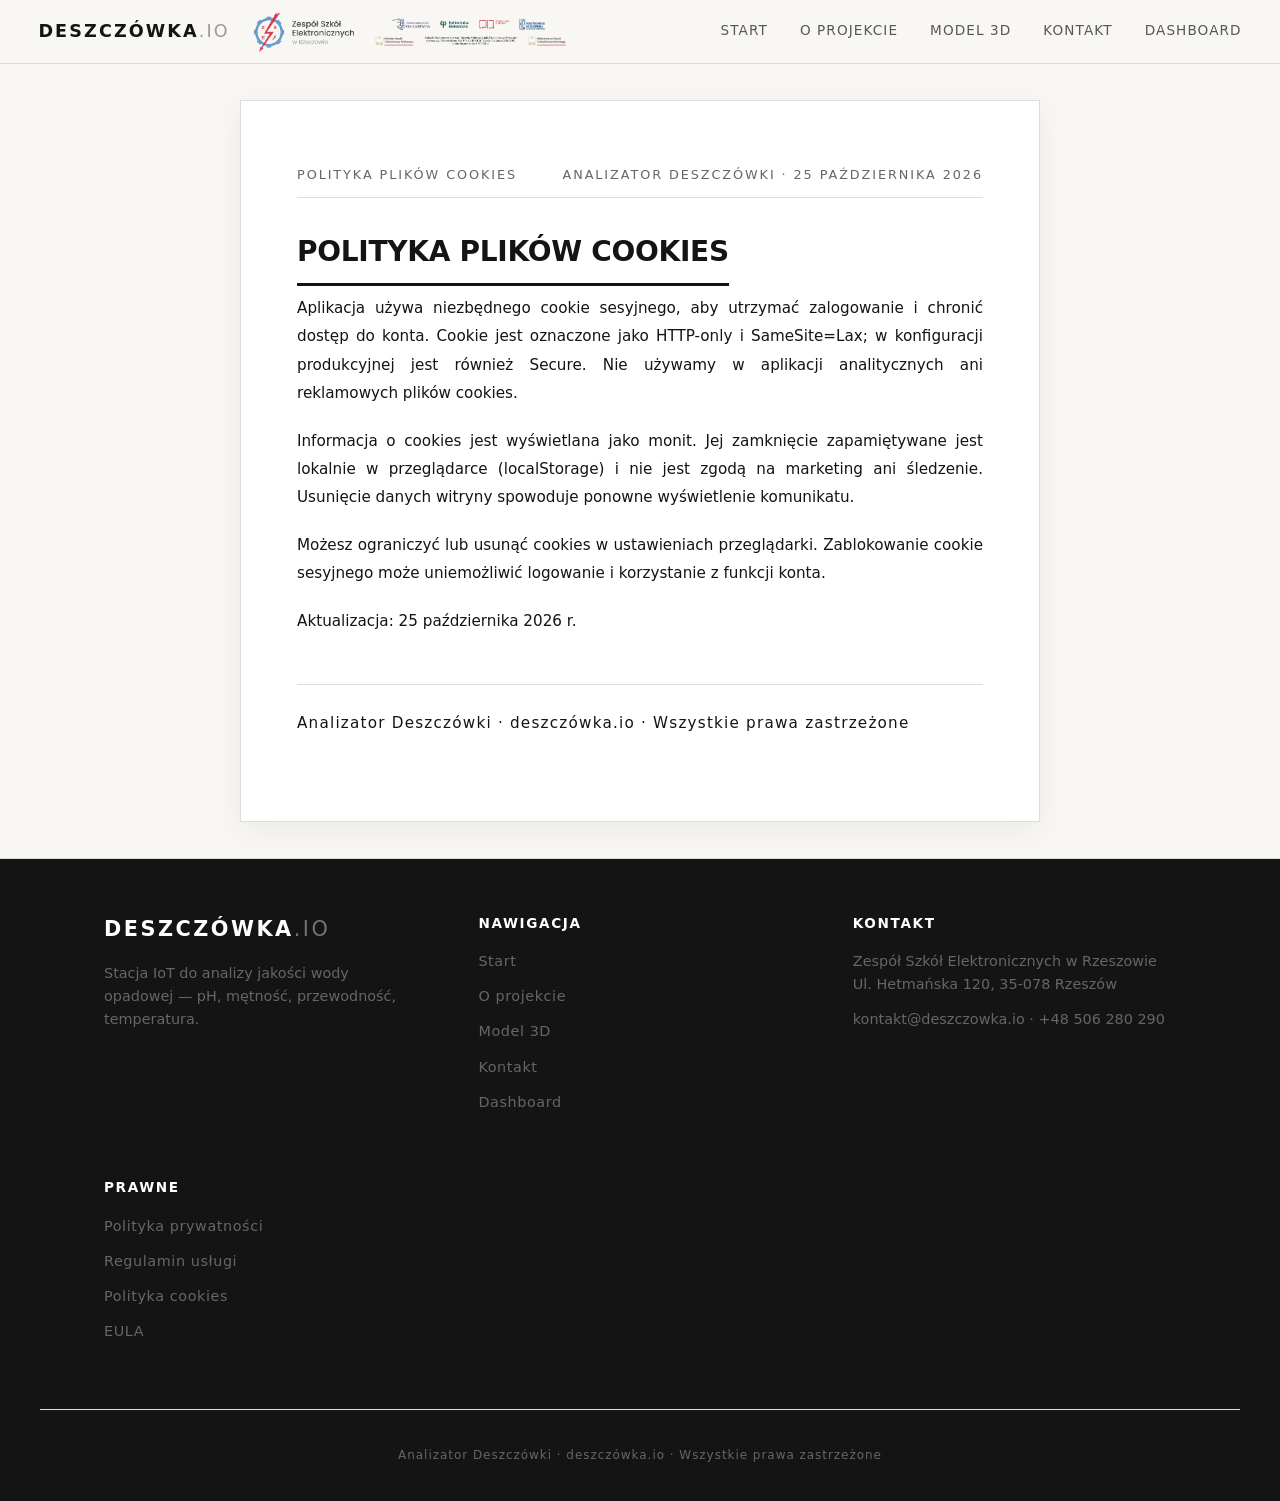
<file: legal/cookies.html>
<!doctype html>
<html lang="pl">
<head>
<meta charset="utf-8">
<meta name="viewport" content="width=device-width, initial-scale=1">
<title>Polityka plików cookies · deszczówka.io</title>
<link rel="stylesheet" href="../css/style.css">
<link rel="stylesheet" href="../css/legal.css">
</head>
<body class="doc-body">

<a class="skip" href="#content">Przejdź do treści</a>

<nav class="navbar" id="navbar">
  <div class="brand-wrap">
    <div class="brand">Deszczówka<span>.io</span></div>
    <div class="brand-imgs">
      <img src="../img/logo-zse-full.png" alt="Zespół Szkół Elektronicznych" loading="lazy">
      <img src="../img/viacarpatia2.png" alt="Via Carpatia" loading="lazy">
    </div>
  </div>
  <div class="nav-links">
    <a href="../index.html#hero">Start</a>
    <a href="../index.html#oprojekt">O projekcie</a>
    <a href="../index.html#model">Model 3D</a>
    <a href="../index.html#kontakt">Kontakt</a>
    <a href="https://app.deszczowka.io" target="_blank" rel="noopener">Dashboard</a>
  </div>
</nav>

<main id="content">
  <div class="doc-sheet">
    <div class="doc-meta">
      <span>Polityka plików cookies</span>
      <span>Analizator Deszczówki · 25 października 2026</span>
    </div>
    <h1>Polityka plików cookies</h1>
    <p>Aplikacja używa niezbędnego cookie sesyjnego, aby utrzymać zalogowanie i chronić dostęp do konta. Cookie jest oznaczone jako HTTP-only i SameSite=Lax; w konfiguracji produkcyjnej jest również Secure. Nie używamy w aplikacji analitycznych ani reklamowych plików cookies.</p>
    <p>Informacja o cookies jest wyświetlana jako monit. Jej zamknięcie zapamiętywane jest lokalnie w przeglądarce (localStorage) i nie jest zgodą na marketing ani śledzenie. Usunięcie danych witryny spowoduje ponowne wyświetlenie komunikatu.</p>
    <p>Możesz ograniczyć lub usunąć cookies w ustawieniach przeglądarki. Zablokowanie cookie sesyjnego może uniemożliwić logowanie i korzystanie z funkcji konta.</p>
    <p>Aktualizacja: 25 października 2026 r.</p>
    <p class="doc-footer-note">Analizator Deszczówki · deszczówka.io · Wszystkie prawa zastrzeżone</p>
  </div>
</main>

<footer class="footer">
  <div class="footer-grid">
    <div class="footer-brand">
      <div class="brand">Deszczówka<span>.io</span></div>
      <p>Stacja IoT do analizy jakości wody opadowej — pH, mętność, przewodność, temperatura.</p>
    </div>
    <div class="footer-links">
      <h4>Nawigacja</h4>
      <a href="../index.html#hero">Start</a>
      <a href="../index.html#oprojekt">O projekcie</a>
      <a href="../index.html#model">Model 3D</a>
      <a href="../index.html#kontakt">Kontakt</a>
      <a href="https://app.deszczowka.io" target="_blank" rel="noopener">Dashboard</a>
    </div>
    <div class="footer-contact">
      <h4>Kontakt</h4>
      <p>Zespół Szkół Elektronicznych w Rzeszowie<br>Ul. Hetmańska 120, 35-078 Rzeszów</p>
      <p>kontakt@deszczowka.io · +48 506 280 290</p>
    </div>
    <div class="footer-legal">
      <h4>Prawne</h4>
      <a href="legal/privacy.html">Polityka prywatności</a>
      <a href="legal/terms.html">Regulamin usługi</a>
      <a href="legal/cookies.html">Polityka cookies</a>
      <a href="legal/eula.html">EULA</a>
    </div>
  </div>
  <div class="footer-bottom">
    Analizator Deszczówki · deszczówka.io &middot; Wszystkie prawa zastrzeżone
  </div>
</footer>

</body>
</html>
</file>
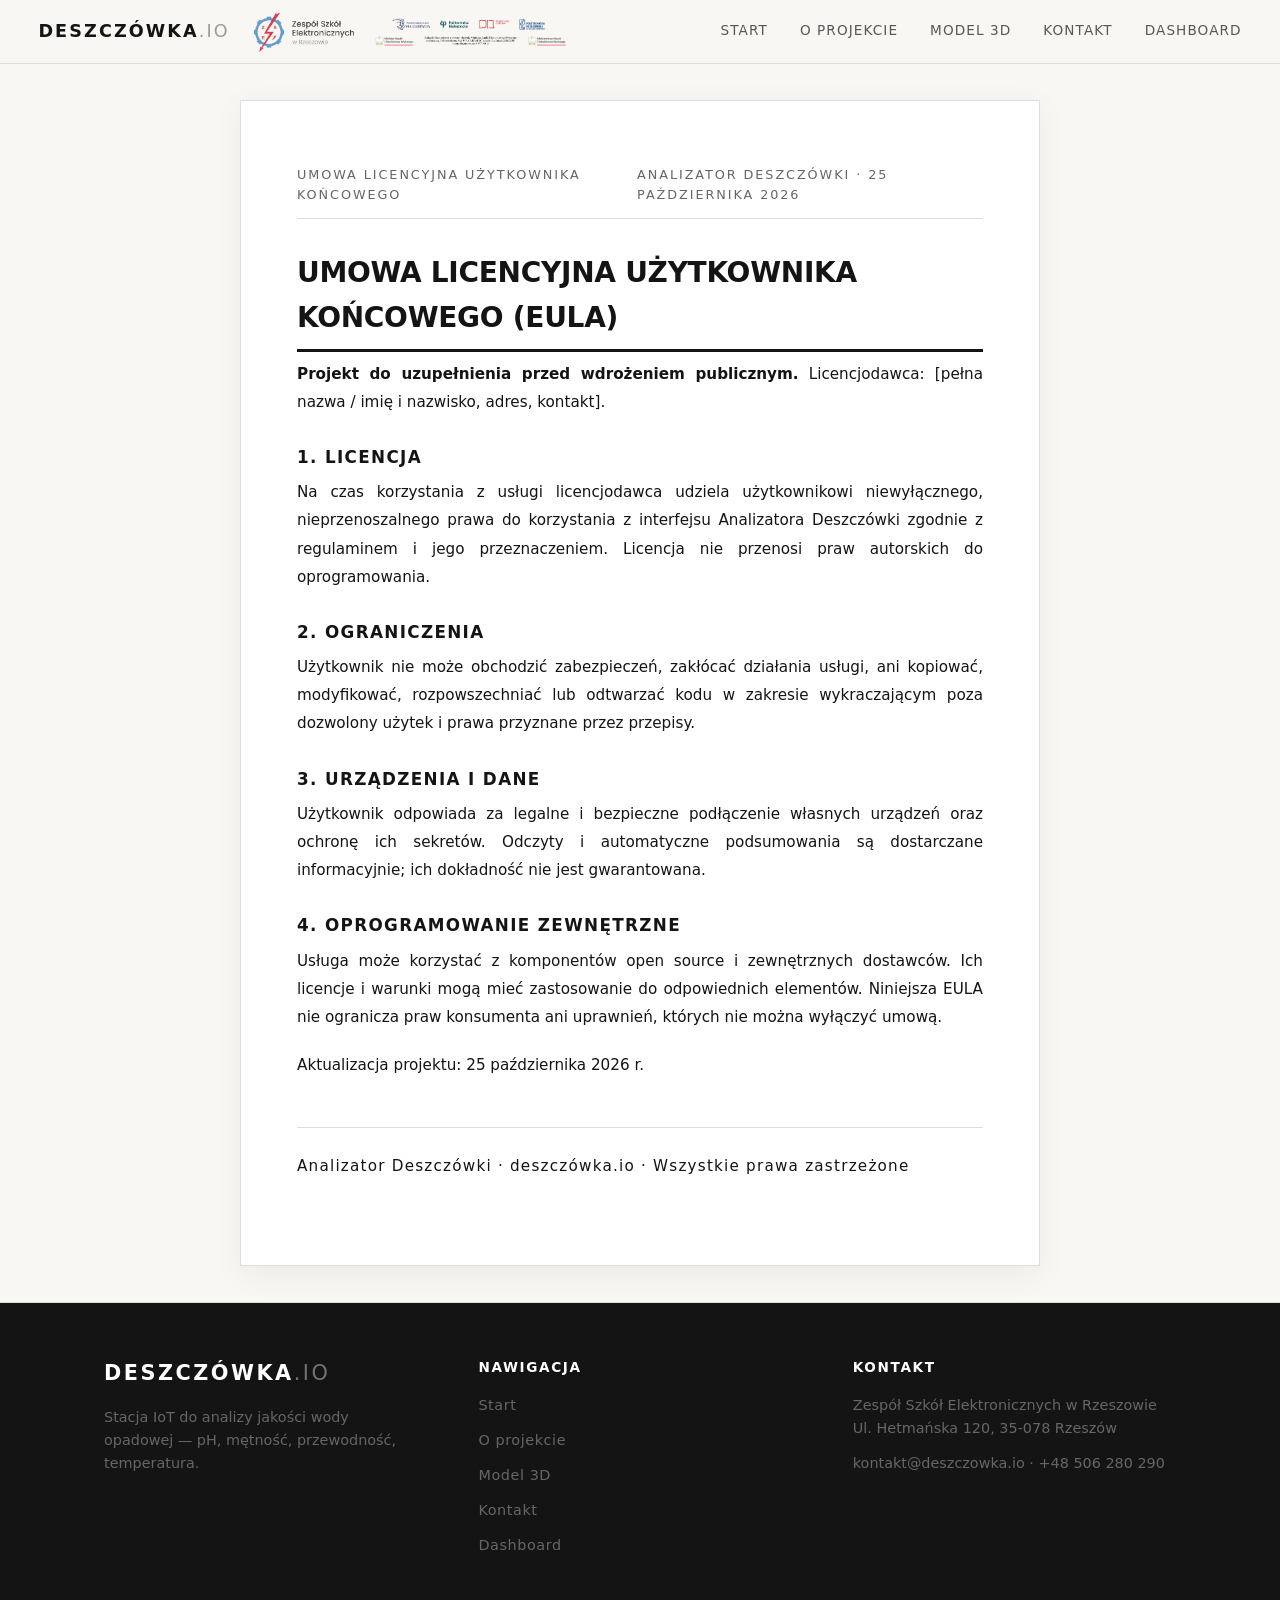
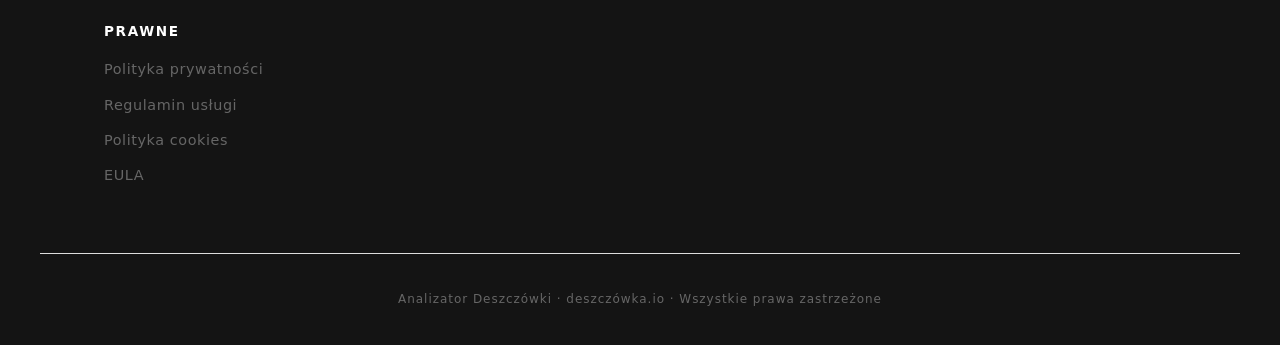
<file: legal/eula.html>
<!doctype html>
<html lang="pl">
<head>
<meta charset="utf-8">
<meta name="viewport" content="width=device-width, initial-scale=1">
<title>EULA · deszczówka.io</title>
<link rel="stylesheet" href="../css/style.css">
<link rel="stylesheet" href="../css/legal.css">
</head>
<body class="doc-body">

<a class="skip" href="#content">Przejdź do treści</a>

<nav class="navbar" id="navbar">
  <div class="brand-wrap">
    <div class="brand">Deszczówka<span>.io</span></div>
    <div class="brand-imgs">
      <img src="../img/logo-zse-full.png" alt="Zespół Szkół Elektronicznych" loading="lazy">
      <img src="../img/viacarpatia2.png" alt="Via Carpatia" loading="lazy">
    </div>
  </div>
  <div class="nav-links">
    <a href="../index.html#hero">Start</a>
    <a href="../index.html#oprojekt">O projekcie</a>
    <a href="../index.html#model">Model 3D</a>
    <a href="../index.html#kontakt">Kontakt</a>
    <a href="https://app.deszczowka.io" target="_blank" rel="noopener">Dashboard</a>
  </div>
</nav>

<main id="content">
  <div class="doc-sheet">
    <div class="doc-meta">
      <span>Umowa licencyjna użytkownika końcowego</span>
      <span>Analizator Deszczówki · 25 października 2026</span>
    </div>
    <h1>Umowa licencyjna użytkownika końcowego (EULA)</h1>
    <p><strong>Projekt do uzupełnienia przed wdrożeniem publicznym.</strong> Licencjodawca: [pełna nazwa / imię i nazwisko, adres, kontakt].</p>
    <h2>1. Licencja</h2>
    <p>Na czas korzystania z usługi licencjodawca udziela użytkownikowi niewyłącznego, nieprzenoszalnego prawa do korzystania z interfejsu Analizatora Deszczówki zgodnie z regulaminem i jego przeznaczeniem. Licencja nie przenosi praw autorskich do oprogramowania.</p>
    <h2>2. Ograniczenia</h2>
    <p>Użytkownik nie może obchodzić zabezpieczeń, zakłócać działania usługi, ani kopiować, modyfikować, rozpowszechniać lub odtwarzać kodu w zakresie wykraczającym poza dozwolony użytek i prawa przyznane przez przepisy.</p>
    <h2>3. Urządzenia i dane</h2>
    <p>Użytkownik odpowiada za legalne i bezpieczne podłączenie własnych urządzeń oraz ochronę ich sekretów. Odczyty i automatyczne podsumowania są dostarczane informacyjnie; ich dokładność nie jest gwarantowana.</p>
    <h2>4. Oprogramowanie zewnętrzne</h2>
    <p>Usługa może korzystać z komponentów open source i zewnętrznych dostawców. Ich licencje i warunki mogą mieć zastosowanie do odpowiednich elementów. Niniejsza EULA nie ogranicza praw konsumenta ani uprawnień, których nie można wyłączyć umową.</p>
    <p>Aktualizacja projektu: 25 października 2026 r.</p>
    <p class="doc-footer-note">Analizator Deszczówki · deszczówka.io · Wszystkie prawa zastrzeżone</p>
  </div>
</main>

<footer class="footer">
  <div class="footer-grid">
    <div class="footer-brand">
      <div class="brand">Deszczówka<span>.io</span></div>
      <p>Stacja IoT do analizy jakości wody opadowej — pH, mętność, przewodność, temperatura.</p>
    </div>
    <div class="footer-links">
      <h4>Nawigacja</h4>
      <a href="../index.html#hero">Start</a>
      <a href="../index.html#oprojekt">O projekcie</a>
      <a href="../index.html#model">Model 3D</a>
      <a href="../index.html#kontakt">Kontakt</a>
      <a href="https://app.deszczowka.io" target="_blank" rel="noopener">Dashboard</a>
    </div>
    <div class="footer-contact">
      <h4>Kontakt</h4>
      <p>Zespół Szkół Elektronicznych w Rzeszowie<br>Ul. Hetmańska 120, 35-078 Rzeszów</p>
      <p>kontakt@deszczowka.io · +48 506 280 290</p>
    </div>
    <div class="footer-legal">
      <h4>Prawne</h4>
      <a href="legal/privacy.html">Polityka prywatności</a>
      <a href="legal/terms.html">Regulamin usługi</a>
      <a href="legal/cookies.html">Polityka cookies</a>
      <a href="legal/eula.html">EULA</a>
    </div>
  </div>
  <div class="footer-bottom">
    Analizator Deszczówki · deszczówka.io &middot; Wszystkie prawa zastrzeżone
  </div>
</footer>

</body>
</html>
</file>
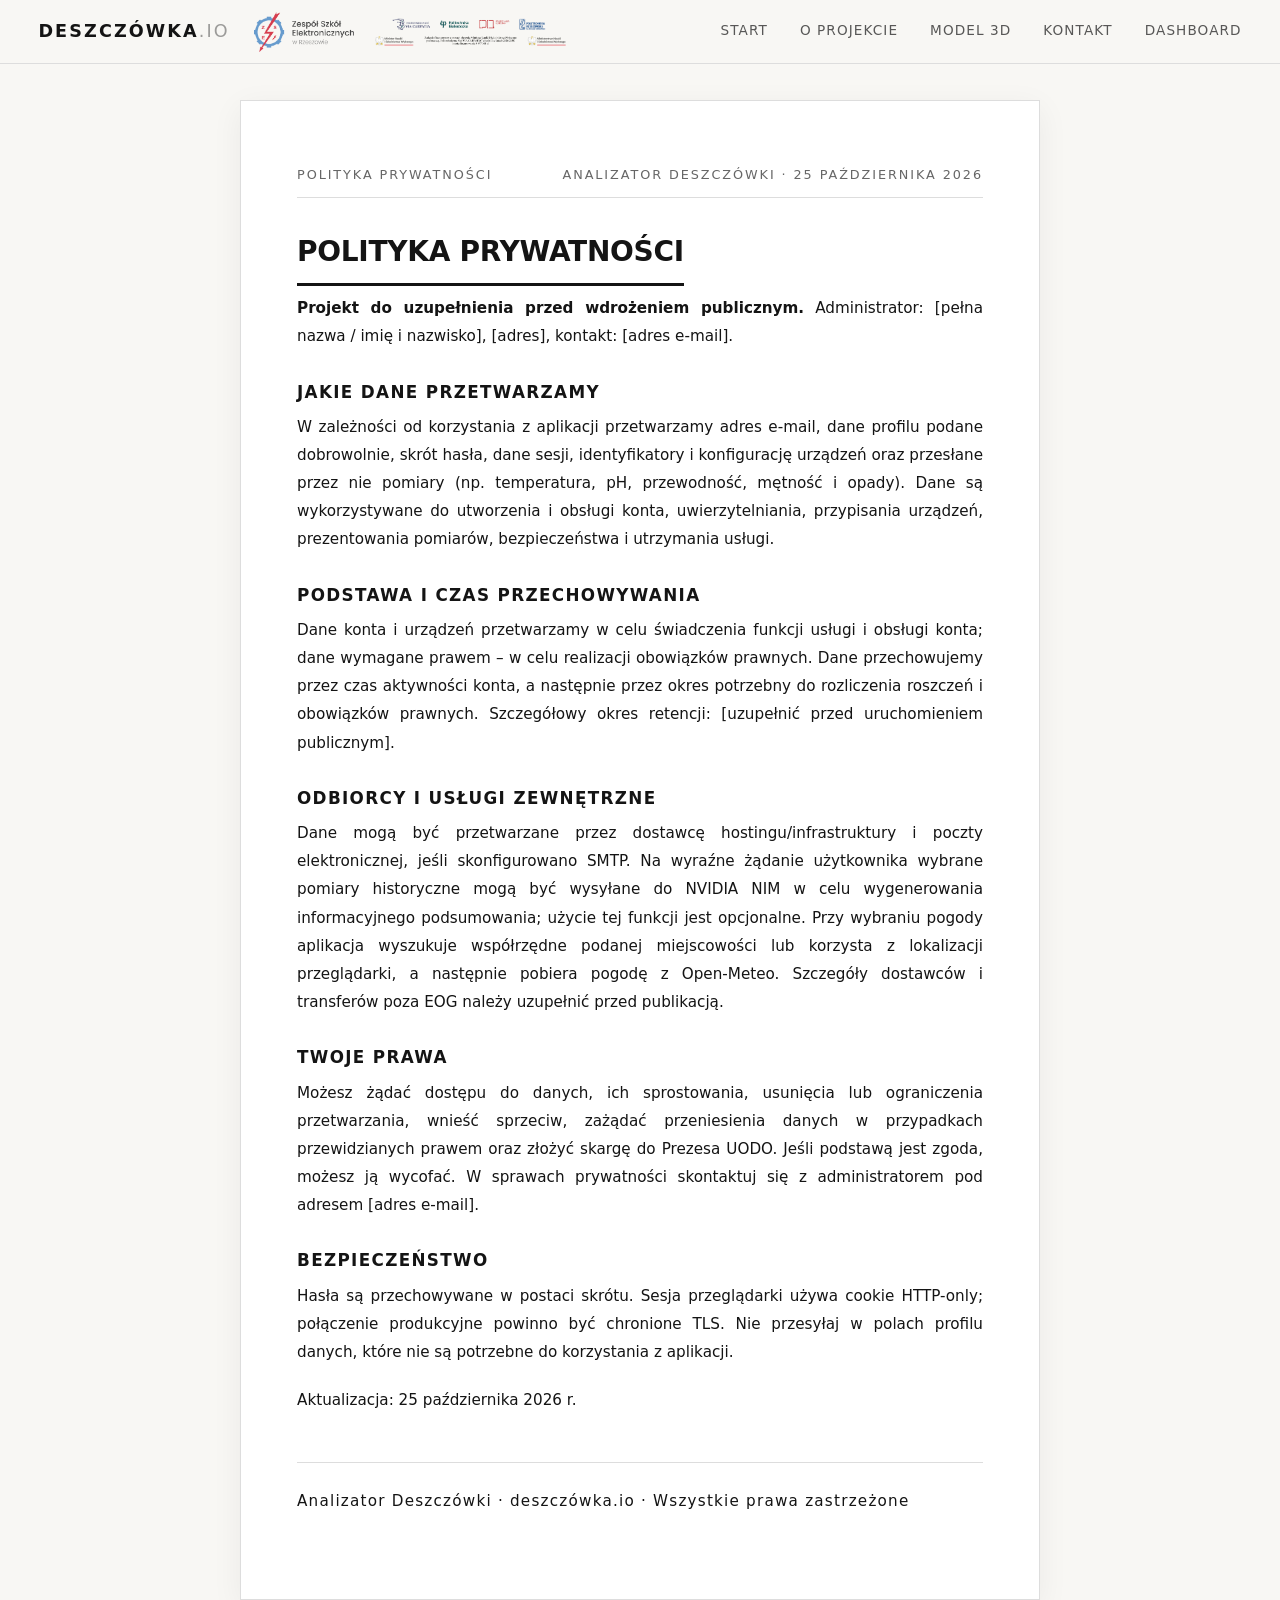
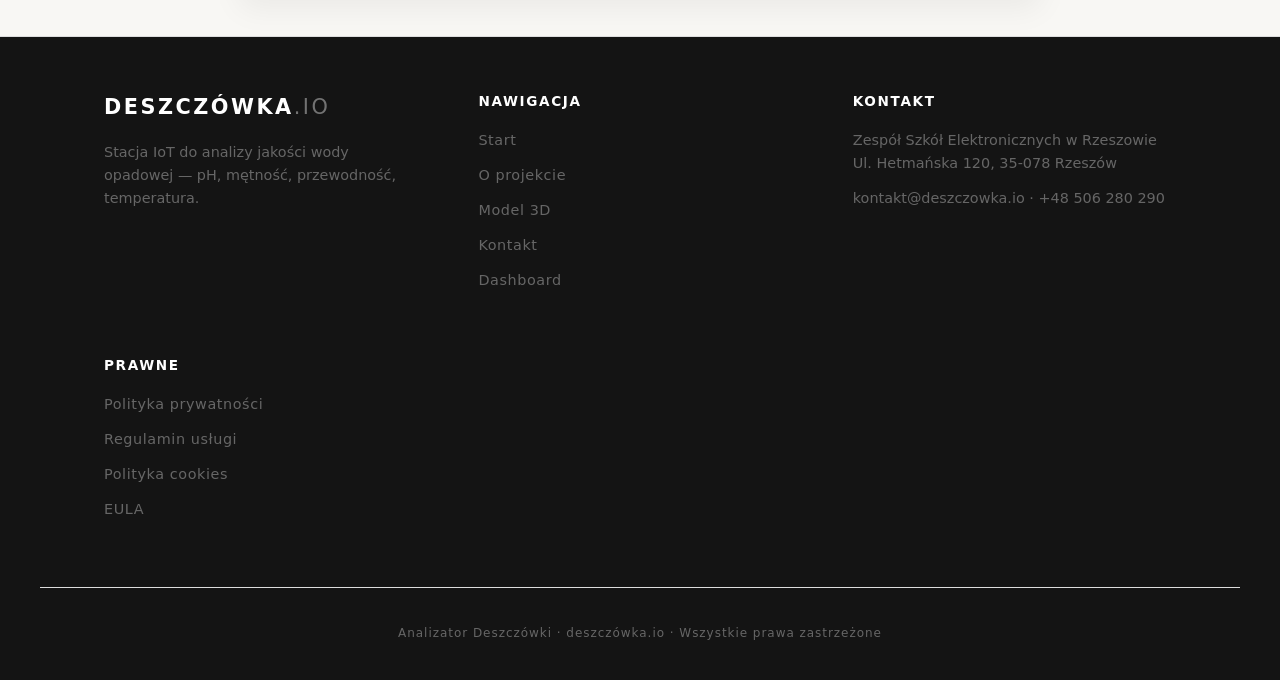
<file: legal/privacy.html>
<!doctype html>
<html lang="pl">
<head>
<meta charset="utf-8">
<meta name="viewport" content="width=device-width, initial-scale=1">
<title>Polityka prywatności · deszczówka.io</title>
<link rel="stylesheet" href="../css/style.css">
<link rel="stylesheet" href="../css/legal.css">
</head>
<body class="doc-body">

<a class="skip" href="#content">Przejdź do treści</a>

<nav class="navbar" id="navbar">
  <div class="brand-wrap">
    <div class="brand">Deszczówka<span>.io</span></div>
    <div class="brand-imgs">
      <img src="../img/logo-zse-full.png" alt="Zespół Szkół Elektronicznych" loading="lazy">
      <img src="../img/viacarpatia2.png" alt="Via Carpatia" loading="lazy">
    </div>
  </div>
  <div class="nav-links">
    <a href="../index.html#hero">Start</a>
    <a href="../index.html#oprojekt">O projekcie</a>
    <a href="../index.html#model">Model 3D</a>
    <a href="../index.html#kontakt">Kontakt</a>
    <a href="https://app.deszczowka.io" target="_blank" rel="noopener">Dashboard</a>
  </div>
</nav>

<main id="content">
  <div class="doc-sheet">
    <div class="doc-meta">
      <span>Polityka prywatności</span>
      <span>Analizator Deszczówki · 25 października 2026</span>
    </div>
    <h1>Polityka prywatności</h1>
    <p><strong>Projekt do uzupełnienia przed wdrożeniem publicznym.</strong> Administrator: [pełna nazwa / imię i nazwisko], [adres], kontakt: [adres e-mail].</p>
    <h2>Jakie dane przetwarzamy</h2>
    <p>W zależności od korzystania z aplikacji przetwarzamy adres e-mail, dane profilu podane dobrowolnie, skrót hasła, dane sesji, identyfikatory i konfigurację urządzeń oraz przesłane przez nie pomiary (np. temperatura, pH, przewodność, mętność i opady). Dane są wykorzystywane do utworzenia i obsługi konta, uwierzytelniania, przypisania urządzeń, prezentowania pomiarów, bezpieczeństwa i utrzymania usługi.</p>
    <h2>Podstawa i czas przechowywania</h2>
    <p>Dane konta i urządzeń przetwarzamy w celu świadczenia funkcji usługi i obsługi konta; dane wymagane prawem – w celu realizacji obowiązków prawnych. Dane przechowujemy przez czas aktywności konta, a następnie przez okres potrzebny do rozliczenia roszczeń i obowiązków prawnych. Szczegółowy okres retencji: [uzupełnić przed uruchomieniem publicznym].</p>
    <h2>Odbiorcy i usługi zewnętrzne</h2>
    <p>Dane mogą być przetwarzane przez dostawcę hostingu/infrastruktury i poczty elektronicznej, jeśli skonfigurowano SMTP. Na wyraźne żądanie użytkownika wybrane pomiary historyczne mogą być wysyłane do NVIDIA NIM w celu wygenerowania informacyjnego podsumowania; użycie tej funkcji jest opcjonalne. Przy wybraniu pogody aplikacja wyszukuje współrzędne podanej miejscowości lub korzysta z lokalizacji przeglądarki, a następnie pobiera pogodę z Open-Meteo. Szczegóły dostawców i transferów poza EOG należy uzupełnić przed publikacją.</p>
    <h2>Twoje prawa</h2>
    <p>Możesz żądać dostępu do danych, ich sprostowania, usunięcia lub ograniczenia przetwarzania, wnieść sprzeciw, zażądać przeniesienia danych w przypadkach przewidzianych prawem oraz złożyć skargę do Prezesa UODO. Jeśli podstawą jest zgoda, możesz ją wycofać. W sprawach prywatności skontaktuj się z administratorem pod adresem [adres e-mail].</p>
    <h2>Bezpieczeństwo</h2>
    <p>Hasła są przechowywane w postaci skrótu. Sesja przeglądarki używa cookie HTTP-only; połączenie produkcyjne powinno być chronione TLS. Nie przesyłaj w polach profilu danych, które nie są potrzebne do korzystania z aplikacji.</p>
    <p>Aktualizacja: 25 października 2026 r.</p>
    <p class="doc-footer-note">Analizator Deszczówki · deszczówka.io · Wszystkie prawa zastrzeżone</p>
  </div>
</main>

<footer class="footer">
  <div class="footer-grid">
    <div class="footer-brand">
      <div class="brand">Deszczówka<span>.io</span></div>
      <p>Stacja IoT do analizy jakości wody opadowej — pH, mętność, przewodność, temperatura.</p>
    </div>
    <div class="footer-links">
      <h4>Nawigacja</h4>
      <a href="../index.html#hero">Start</a>
      <a href="../index.html#oprojekt">O projekcie</a>
      <a href="../index.html#model">Model 3D</a>
      <a href="../index.html#kontakt">Kontakt</a>
      <a href="https://app.deszczowka.io" target="_blank" rel="noopener">Dashboard</a>
    </div>
    <div class="footer-contact">
      <h4>Kontakt</h4>
      <p>Zespół Szkół Elektronicznych w Rzeszowie<br>Ul. Hetmańska 120, 35-078 Rzeszów</p>
      <p>kontakt@deszczowka.io · +48 506 280 290</p>
    </div>
    <div class="footer-legal">
      <h4>Prawne</h4>
      <a href="legal/privacy.html">Polityka prywatności</a>
      <a href="legal/terms.html">Regulamin usługi</a>
      <a href="legal/cookies.html">Polityka cookies</a>
      <a href="legal/eula.html">EULA</a>
    </div>
  </div>
  <div class="footer-bottom">
    Analizator Deszczówki · deszczówka.io &middot; Wszystkie prawa zastrzeżone
  </div>
</footer>

</body>
</html>
</file>
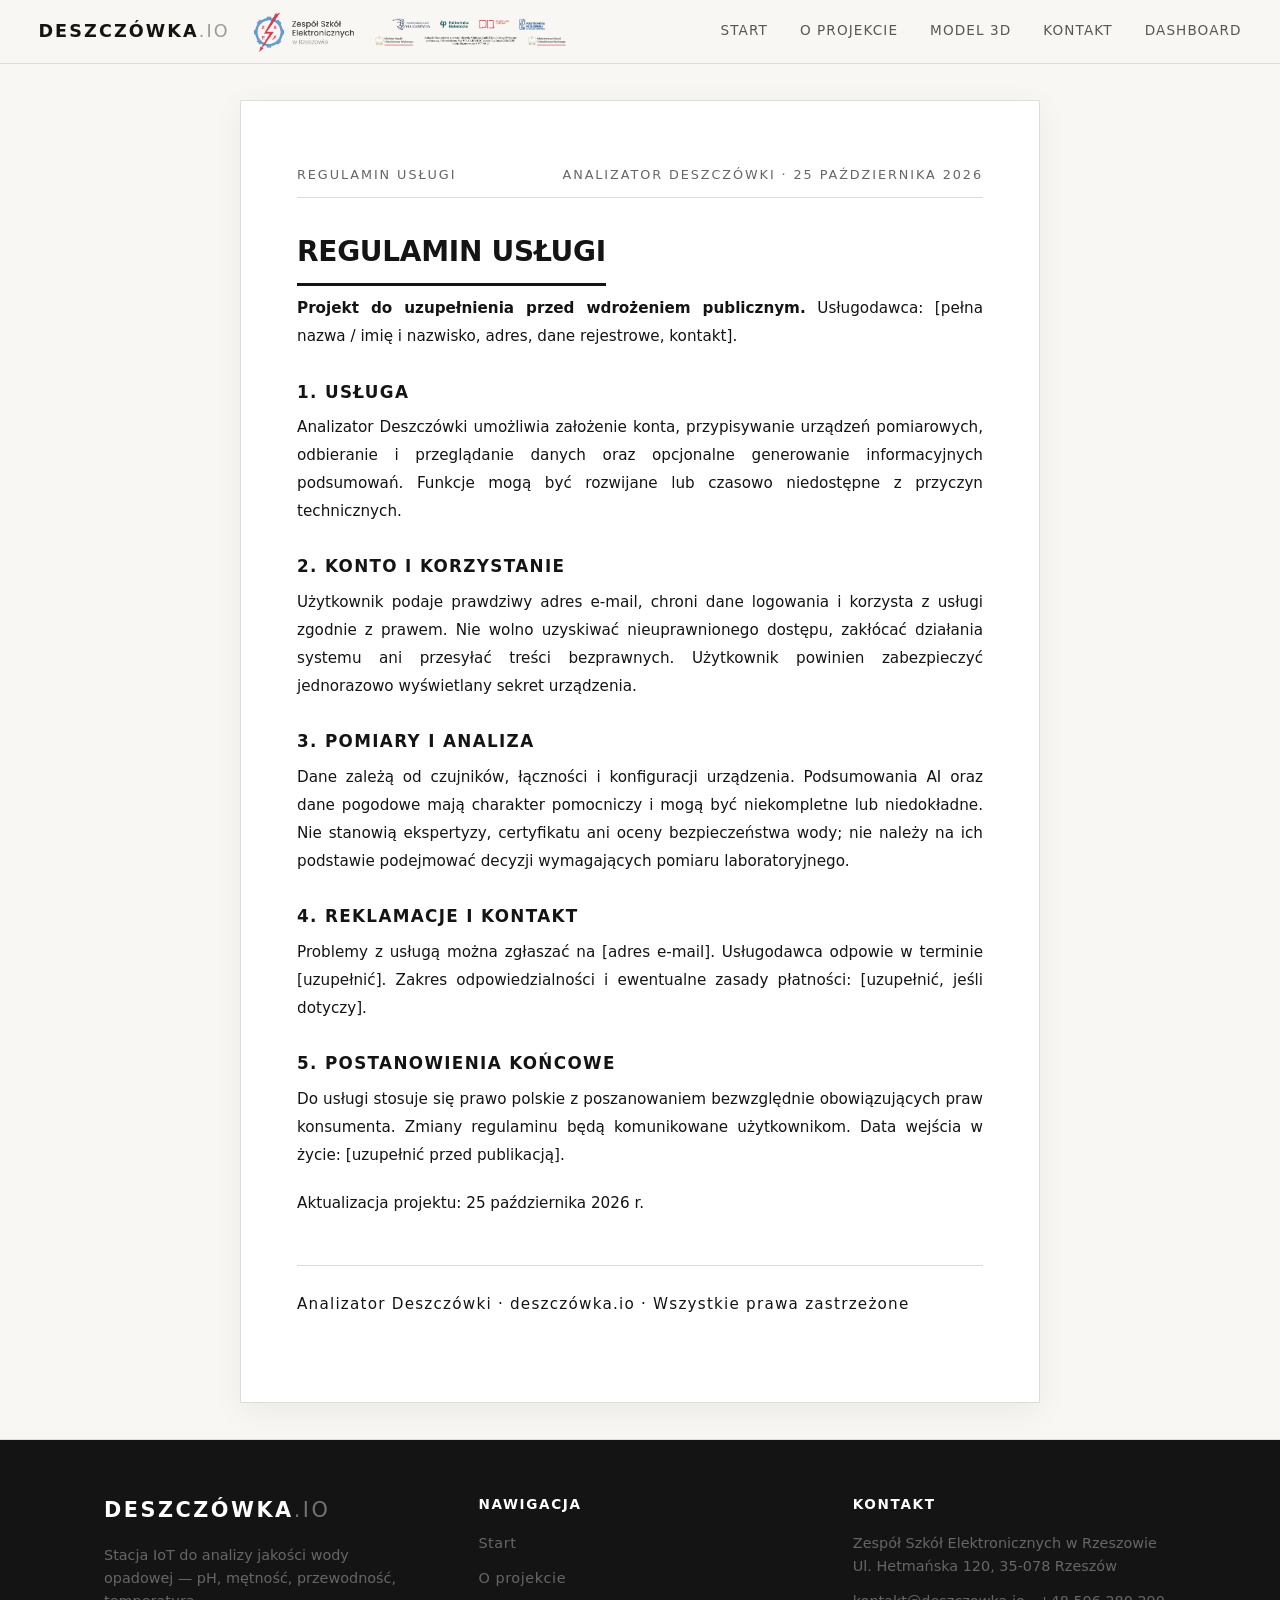
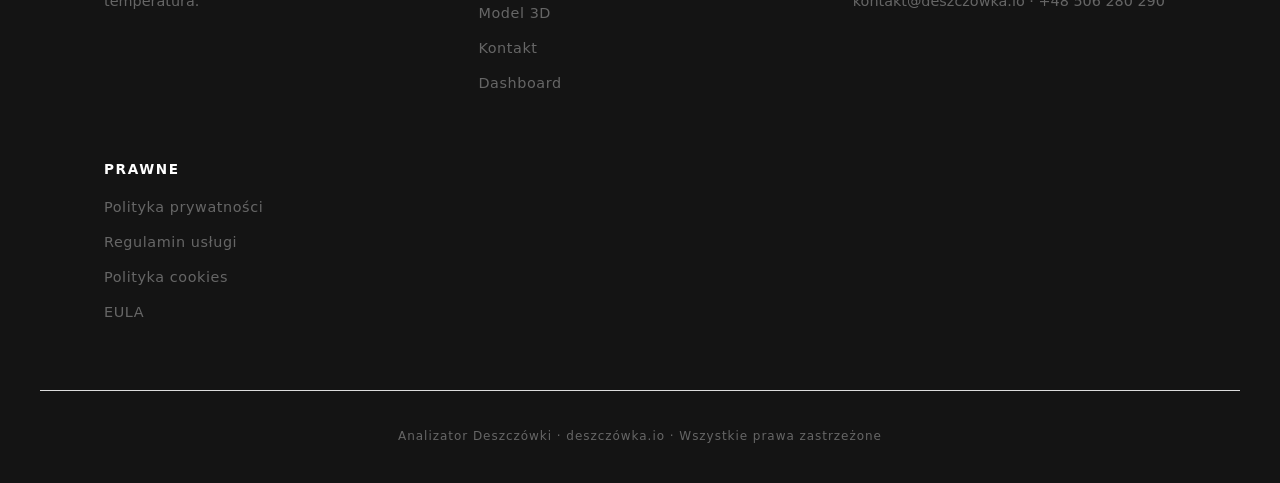
<file: legal/terms.html>
<!doctype html>
<html lang="pl">
<head>
<meta charset="utf-8">
<meta name="viewport" content="width=device-width, initial-scale=1">
<title>Regulamin usługi · deszczówka.io</title>
<link rel="stylesheet" href="../css/style.css">
<link rel="stylesheet" href="../css/legal.css">
</head>
<body class="doc-body">

<a class="skip" href="#content">Przejdź do treści</a>

<nav class="navbar" id="navbar">
  <div class="brand-wrap">
    <div class="brand">Deszczówka<span>.io</span></div>
    <div class="brand-imgs">
      <img src="../img/logo-zse-full.png" alt="Zespół Szkół Elektronicznych" loading="lazy">
      <img src="../img/viacarpatia2.png" alt="Via Carpatia" loading="lazy">
    </div>
  </div>
  <div class="nav-links">
    <a href="../index.html#hero">Start</a>
    <a href="../index.html#oprojekt">O projekcie</a>
    <a href="../index.html#model">Model 3D</a>
    <a href="../index.html#kontakt">Kontakt</a>
    <a href="https://app.deszczowka.io" target="_blank" rel="noopener">Dashboard</a>
  </div>
</nav>

<main id="content">
  <div class="doc-sheet">
    <div class="doc-meta">
      <span>Regulamin usługi</span>
      <span>Analizator Deszczówki · 25 października 2026</span>
    </div>
    <h1>Regulamin usługi</h1>
    <p><strong>Projekt do uzupełnienia przed wdrożeniem publicznym.</strong> Usługodawca: [pełna nazwa / imię i nazwisko, adres, dane rejestrowe, kontakt].</p>
    <h2>1. Usługa</h2>
    <p>Analizator Deszczówki umożliwia założenie konta, przypisywanie urządzeń pomiarowych, odbieranie i przeglądanie danych oraz opcjonalne generowanie informacyjnych podsumowań. Funkcje mogą być rozwijane lub czasowo niedostępne z przyczyn technicznych.</p>
    <h2>2. Konto i korzystanie</h2>
    <p>Użytkownik podaje prawdziwy adres e-mail, chroni dane logowania i korzysta z usługi zgodnie z prawem. Nie wolno uzyskiwać nieuprawnionego dostępu, zakłócać działania systemu ani przesyłać treści bezprawnych. Użytkownik powinien zabezpieczyć jednorazowo wyświetlany sekret urządzenia.</p>
    <h2>3. Pomiary i analiza</h2>
    <p>Dane zależą od czujników, łączności i konfiguracji urządzenia. Podsumowania AI oraz dane pogodowe mają charakter pomocniczy i mogą być niekompletne lub niedokładne. Nie stanowią ekspertyzy, certyfikatu ani oceny bezpieczeństwa wody; nie należy na ich podstawie podejmować decyzji wymagających pomiaru laboratoryjnego.</p>
    <h2>4. Reklamacje i kontakt</h2>
    <p>Problemy z usługą można zgłaszać na [adres e-mail]. Usługodawca odpowie w terminie [uzupełnić]. Zakres odpowiedzialności i ewentualne zasady płatności: [uzupełnić, jeśli dotyczy].</p>
    <h2>5. Postanowienia końcowe</h2>
    <p>Do usługi stosuje się prawo polskie z poszanowaniem bezwzględnie obowiązujących praw konsumenta. Zmiany regulaminu będą komunikowane użytkownikom. Data wejścia w życie: [uzupełnić przed publikacją].</p>
    <p>Aktualizacja projektu: 25 października 2026 r.</p>
    <p class="doc-footer-note">Analizator Deszczówki · deszczówka.io · Wszystkie prawa zastrzeżone</p>
  </div>
</main>

<footer class="footer">
  <div class="footer-grid">
    <div class="footer-brand">
      <div class="brand">Deszczówka<span>.io</span></div>
      <p>Stacja IoT do analizy jakości wody opadowej — pH, mętność, przewodność, temperatura.</p>
    </div>
    <div class="footer-links">
      <h4>Nawigacja</h4>
      <a href="../index.html#hero">Start</a>
      <a href="../index.html#oprojekt">O projekcie</a>
      <a href="../index.html#model">Model 3D</a>
      <a href="../index.html#kontakt">Kontakt</a>
      <a href="https://app.deszczowka.io" target="_blank" rel="noopener">Dashboard</a>
    </div>
    <div class="footer-contact">
      <h4>Kontakt</h4>
      <p>Zespół Szkół Elektronicznych w Rzeszowie<br>Ul. Hetmańska 120, 35-078 Rzeszów</p>
      <p>kontakt@deszczowka.io · +48 506 280 290</p>
    </div>
    <div class="footer-legal">
      <h4>Prawne</h4>
      <a href="legal/privacy.html">Polityka prywatności</a>
      <a href="legal/terms.html">Regulamin usługi</a>
      <a href="legal/cookies.html">Polityka cookies</a>
      <a href="legal/eula.html">EULA</a>
    </div>
  </div>
  <div class="footer-bottom">
    Analizator Deszczówki · deszczówka.io &middot; Wszystkie prawa zastrzeżone
  </div>
</footer>

</body>
</html>
</file>
<file: css/style.css>
:root {
  --bg: #F8F7F4;
  --fg: #141414;
  --muted: #666666;
  --line: #dddddd;
  --panel: #eeede9;
  --radius: 2px;
}

* { margin: 0; padding: 0; box-sizing: border-box; }
html { scroll-behavior: smooth; scroll-padding-top: 64px; }
body {
  font-family: ui-sans-serif, system-ui, -apple-system, Segoe UI, Roboto, Helvetica, Arial, sans-serif;
  background: var(--bg);
  color: var(--fg);
  line-height: 1.6;
  overflow-x: hidden;
}

/* ---------- Skip to content ---------- */
.skip {
  position: absolute;
  left: -9999px;
  top: 1rem;
  z-index: 100;
  background: #141414;
  color: #fff;
  padding: 0.5rem 1rem;
  border-radius: 4px;
  text-decoration: none;
  font-size: 0.85rem;
}
.skip:focus { left: 1rem; }

/* ---------- Nav ---------- */
.navbar {
  position: fixed;
  inset: 0 0 auto 0;
  height: 100px;
  display: flex;
  align-items: center;
  justify-content: space-between;
  padding: 0 3vw;
  border-bottom: 1px solid var(--line);
  background: rgba(248, 247, 244, 0.94);
  backdrop-filter: blur(6px);
  z-index: 50;
}
.brand-wrap { display: flex; align-items: center; gap: 1.5rem; }
.brand { font-weight: 900; font-size: 1.1rem; letter-spacing: 0.12em; text-transform: uppercase; }
.brand span { font-weight: 400; opacity: 0.4; }
.brand-imgs { display: flex; gap: 0.75rem; align-items: center; }
.brand-imgs img { height: 90px; width: auto; display: block; opacity: 0.9; }
.brand-imgs img:hover { opacity: 1; }
.nav-links {
  display: flex;
  gap: 0;
}
.nav-links a {
  margin-left: 2rem;
  text-decoration: none;
  color: var(--fg);
  font-size: 0.85rem;
  letter-spacing: 0.08em;
  text-transform: uppercase;
  opacity: 0.7;
  padding: 0.75rem 0;
  border-bottom: 2px solid transparent;
}
.nav-links a:hover, .nav-links a.active { opacity: 1; text-decoration: underline; border-bottom-color: var(--fg); }

/* ---------- Hamburger ---------- */
.nav-toggle {
  display: none;
  background: transparent;
  border: 1px solid var(--fg);
  color: var(--fg);
  font-size: 1.5rem;
  padding: 0.5rem 0.75rem;
  cursor: pointer;
  border-radius: 4px;
  line-height: 1;
  z-index: 60;
}
.nav-toggle[aria-expanded="true"] { background: var(--fg); color: var(--bg); }

/* ---------- Mobile ---------- */
@media (max-width: 900px) {
  html { scroll-padding-top: 56px; }
  .navbar { height: 56px; padding: 0 1rem; backdrop-filter: none; }
  .brand-wrap { gap: 0.75rem; min-width: 0; }
  .brand-imgs { gap: 0.5rem; }
  .brand-imgs img { height: 32px !important; }
  .brand { font-size: clamp(0.8rem, 3.5vw, 1rem); white-space: nowrap; }

  .nav-toggle { display: block; width: 44px; height: 44px; padding: 0; flex: 0 0 44px; }

  .nav-links {
    position: fixed;
    inset: 56px 0 0 0;
    background: var(--bg);
    border-top: 1px solid var(--line);
    flex-direction: column;
    padding: 1.5rem;
    transform: translateX(100%);
    transition: transform 0.25s ease, visibility 0.25s;
    visibility: hidden;
    z-index: 55;
    overflow-y: auto;
  }
  .nav-links.open { transform: translateX(0); visibility: visible; }
  .nav-links a {
    margin: 0;
    padding: 1rem 0;
    border-bottom: 1px solid var(--line);
    font-size: 1rem;
    opacity: 1;
  }
  .nav-links a.active { border-bottom-color: var(--fg); }

  footer { padding: 4vh 4vw; }
  .footer-grid { grid-template-columns: 1fr; gap: 2.5rem; padding: 5vh 0; }
  .footer-bottom { padding: 3vh 0; }

}
@media (prefers-reduced-motion: reduce) {
  html { scroll-behavior: auto; }
}

/* ---------- Hero / scroll animation placeholder ---------- */
.scroll-hero {
  position: relative;
  width: 100%;
  height: 100vh;
  min-height: 100vh;
  background: #fff;
  display: grid;
  place-items: center;
  overflow: hidden;
}
.scroll-hero canvas { width: 100%; height: 100%; display: block; }
/* Ukrycie navbaru podczas trwania animacji scroll (toggle'owane w hero-animation.js) */
.navbar-hidden { display: none !important; }
.hero-placeholder {
  display: grid;
  justify-items: center;
  gap: 1rem;
  text-align: center;
  color: #555;
  font-size: 0.9rem;
  letter-spacing: 0.08em;
}
.hero-loader {
  width: 2rem;
  aspect-ratio: 1;
  border: 3px solid #ddd;
  border-top-color: #141414;
  border-radius: 50%;
  animation: hero-spin 0.8s linear infinite;
}
@keyframes hero-spin { to { transform: rotate(360deg); } }
@media (prefers-reduced-motion: reduce) {
  .hero-loader { animation: none; }
}

/* ---------- Sections ---------- */
.section { padding: 10vh 5vw; }
.section.alt { background: var(--panel); }
.container { max-width: 1200px; margin: 0 auto; }
h2 { font-size: clamp(2rem, 4vw, 3.5rem); font-weight: 900; letter-spacing: -0.02em; margin-bottom: 1.5rem; text-transform: uppercase; line-height: 1.1; }
h3 { font-size: 1.25rem; font-weight: 700; text-transform: uppercase; letter-spacing: 0.1em; margin-bottom: 0.75rem; }
p.lead { font-size: clamp(1rem, 1.5vw, 1.25rem); color: var(--muted); max-width: 48ch; margin-bottom: 2rem; }
p.meta { font-size: 0.85rem; color: var(--muted); margin-bottom: 2rem; }

/* ---------- Intro / cards ---------- */
.intro { margin-bottom: 3rem; }
.grid-2 { display: grid; grid-template-columns: 1fr 1fr; gap: 3vw; align-items: start; }
@media (max-width: 900px) { .grid-2 { grid-template-columns: 1fr; } }

.card { border: 1px solid var(--line); padding: 2rem; background: var(--bg); }
.card h3 { margin-top: 0; }
.card p { color: var(--muted); font-size: 0.95rem; max-width: 40ch; }
.card ul { color: var(--muted); font-size: 0.95rem; padding-left: 1.2rem; }
.card ul li { margin-bottom: 0.5rem; }

/* ---------- Team ---------- */
.team { margin-top: 3rem; }
.team-list { display: flex; gap: 1.5rem; flex-wrap: wrap; margin-top: 1rem; }
.team-card { border: 1px solid var(--line); padding: 1.5rem; background: var(--bg); flex: 1; min-width: 200px; }
.team-card strong { display: block; margin-bottom: 0.25rem; }

/* ---------- 3D canvas ---------- */
.canvas-wrap {
  position: relative;
  width: 100%;
  aspect-ratio: 16 / 10;
  min-height: 450px;
  background: #141414;
  border-radius: var(--radius);
  overflow: hidden;
}
#canvas-root { position: absolute; inset: 0; }
.canvas-wrap canvas { width: 100%; height: 100%; display: block; }
.canvas-wrap > .canvas-fallback[hidden] { display: none; }
.canvas-fallback {
  position: absolute; inset: 0; display: grid; place-items: center;
  color: #fff; background: #141414; font-size: 1rem;
}
.canvas-hint {
  position: absolute; top: 1rem; right: 1rem; z-index: 30;
  font-size: 0.65rem; color: rgba(255,255,255,0.4); letter-spacing: 0.08em;
  line-height: 1.5; text-align: right;
}
.mobile-hint { display: none; }
.canvas-controls {
  position: absolute;
  bottom: 2rem; left: 50%; transform: translateX(-50%);
  display: flex; gap: 0.75rem; z-index: 30;
  background: rgba(20, 20, 20, 0.85); padding: 0.75rem 1.25rem; border-radius: 40px;
  backdrop-filter: blur(4px);
}
.canvas-controls button {
  border: 1px solid rgba(255,255,255,0.35); background: transparent; color: #fff;
  padding: 0.5rem 1rem; font: inherit; font-size: 0.7rem; text-transform: uppercase;
  letter-spacing: 0.12em; cursor: pointer; border-radius: 4px;
}
.canvas-controls button.active { background: #fff; color: #141414; }
.canvas-controls button:hover { background: #333; }

/* ---------- Kontakt ---------- */
#kontakt .grid-2 { align-items: start; }
form { display: flex; flex-direction: column; gap: 1rem; max-width: 42ch; }
label { font-size: 0.8rem; text-transform: uppercase; letter-spacing: 0.1em; color: var(--muted); }
input, textarea {
  border: 1px solid var(--line); background: #fff; color: #000;
  padding: 0.75rem 1rem; font: inherit; font-size: 0.9rem; border-radius: 4px;
  width: 100%;
}
input:focus, textarea:focus { outline: 2px solid #141414; outline-offset: 2px; }
button[type="submit"] {
  border: 1px solid #141414; background: #141414; color: #fff;
  padding: 0.75rem 1.5rem; font: inherit; font-size: 0.85rem; text-transform: uppercase;
  letter-spacing: 0.12em; cursor: pointer; border-radius: 4px; align-self: flex-start;
}
button[type="submit"]:hover { background: #2a2a2a; }

/* ---------- Footer ---------- */
.footer {
  background: #141414;
  color: #fff;
  border-top: 1px solid var(--line);
  margin-top: auto;
}
.footer-grid {
  max-width: 1200px;
  margin: 0 auto;
  padding: 6vh 5vw;
  display: grid;
  grid-template-columns: 1fr 1fr 1fr;
  gap: 4vw;
  border-bottom: 1px solid var(--line);
}
.footer-brand .brand { color: #fff; font-size: 1.3rem; margin-bottom: 1rem; display: block; }
.footer-brand p { color: var(--muted); font-size: 0.9rem; max-width: 34ch; line-height: 1.6; }
.footer-links h4,
.footer-contact h4 {
  color: #fff; font-size: 0.85rem; text-transform: uppercase; letter-spacing: 0.12em;
  margin-bottom: 1rem; font-weight: 700;
}
.footer-links a {
  display: block; color: var(--muted); text-decoration: none; font-size: 0.9rem;
  margin-bottom: 0.75rem; letter-spacing: 0.04em;
}
.footer-links a:hover { color: #fff; text-decoration: underline; }
.footer-contact p { color: var(--muted); font-size: 0.9rem; margin-bottom: 0.75rem; line-height: 1.6; }
.footer-legal h4 {
  color: #fff; font-size: 0.85rem; text-transform: uppercase; letter-spacing: 0.12em;
  margin-bottom: 1rem; font-weight: 700;
}
.footer-legal a {
  display: block; color: var(--muted); text-decoration: none; font-size: 0.9rem;
  margin-bottom: 0.75rem; letter-spacing: 0.04em;
}
.footer-legal a:hover { color: #fff; text-decoration: underline; }
.footer-bottom {
  max-width: 1200px; margin: 0 auto; padding: 4vh 5vw;
  font-size: 0.75rem; color: var(--muted); text-align: center; letter-spacing: 0.08em;
}
@media (max-width: 900px) {
  .footer-grid { grid-template-columns: 1fr; gap: 2.5rem; }
}

/* ---------- Responsive ---------- */
@media (max-width: 600px) {
  .brand-imgs { display: none; }
}
@media (max-width: 900px) {
  .scroll-hero { height: 100svh; min-height: 100svh; }
  .section { padding: clamp(3.5rem, 7vh, 5rem) 1rem; }
  .container { max-width: 100%; }
  .card { padding: 1.5rem; }
  .team-card { padding: 1.25rem; }
  .footer-grid { grid-template-columns: minmax(0, 1fr); }
  .footer-grid > img { grid-column: 1; width: 100%; max-width: 100%; height: auto; }
  .canvas-wrap { height: clamp(360px, 85vw, 480px); min-height: 0; aspect-ratio: auto; }
  .canvas-controls {
    left: 0.75rem; right: 0.75rem; bottom: 0.75rem; transform: none;
    display: grid; grid-template-columns: repeat(3, minmax(0, 1fr));
    gap: 0.5rem; padding: 0.75rem; border-radius: 1rem;
  }
  .canvas-controls button {
    min-width: 0; min-height: 44px; padding: 0.5rem 0.25rem;
    font-size: 0.65rem; letter-spacing: 0.04em; white-space: nowrap;
  }
  input, textarea { font-size: 16px; }
  button[type="submit"] { min-height: 44px; }
  .footer-bottom { padding: 3vh 1rem; }
}
@media (max-width: 600px) {
  .canvas-hint { max-width: 16ch; font-size: 0.7rem; color: rgba(255,255,255,0.75); }
  .desktop-hint { display: none; }
  .mobile-hint { display: block; }
  .card, .team-card { padding: 1.25rem; }
}
@media (prefers-reduced-motion: reduce) {
  html { scroll-behavior: auto; }
}
</file>
<file: css/legal.css>
/* ---------- Strony prawne — wygląd dokumentu ---------- */
body.doc-body {
  background: var(--bg);
  color: var(--fg);
}
.doc-sheet {
  max-width: 800px;
  margin: 4vh auto;
  padding: 4rem 3.5rem;
  background: #ffffff;
  border: 1px solid var(--line);
  box-shadow: 0 8px 30px rgba(20, 20, 20, 0.06);
}
.doc-meta {
  font-size: 0.8rem;
  text-transform: uppercase;
  letter-spacing: 0.15em;
  color: var(--muted);
  border-bottom: 1px solid var(--line);
  padding-bottom: 0.75rem;
  margin-bottom: 2rem;
  display: flex;
  justify-content: space-between;
  align-items: baseline;
  gap: 1rem;
}
.doc-sheet h1 {
  font-size: 1.75rem;
  font-weight: 900;
  letter-spacing: -0.01em;
  text-transform: uppercase;
  color: var(--fg);
  margin: 0 0 0.5rem 0;
  border-bottom: 3px solid var(--fg);
  padding-bottom: 0.5rem;
  display: inline-block;
}
.doc-sheet h2 {
  font-size: 1.05rem;
  font-weight: 800;
  letter-spacing: 0.08em;
  text-transform: uppercase;
  color: var(--fg);
  margin: 2rem 0 0.75rem 0;
}
.doc-sheet p {
  text-align: justify;
  line-height: 1.85;
  color: var(--fg);
  font-size: 0.95rem;
  margin-bottom: 1.25rem;
}
.doc-sheet strong { color: var(--fg); }
.doc-sheet a { color: var(--fg); text-decoration: underline; }
.doc-sheet a:hover { opacity: 0.8; }
.doc-footer-note {
  margin-top: 3rem;
  padding-top: 1.5rem;
  border-top: 1px solid var(--line);
  font-size: 0.75rem;
  color: var(--muted);
  text-align: center;
  letter-spacing: 0.08em;
}

/* Nawigacja w dokumentach — nieco stonowana */
.doc-body .navbar { height: 64px; }
.doc-body .brand-imgs img { height: 40px; }
.doc-body main { padding-top: 64px; }

@media (max-width: 900px) {
  .doc-body .navbar { height: 56px; }
  .doc-body .brand-imgs { display: none; }
  .doc-body .nav-links {
    position: fixed; inset: 56px 0 auto; width: 100%; height: 88px;
    display: flex; flex-flow: row wrap; align-content: center; gap: 0.25rem; padding: 0 0.5rem;
    overflow: visible; transform: none; visibility: visible;
    background: var(--bg); border-top: 1px solid var(--line);
    -webkit-overflow-scrolling: touch;
  }
  .doc-body .nav-links a {
    flex: 0 0 auto; min-height: 44px; margin: 0; padding: 0.65rem;
    font-size: 0.7rem;
  }
  .doc-body main { padding-top: 156px; }
  .doc-sheet { margin: 1rem; padding: clamp(1.25rem, 5vw, 2rem); }
  .doc-meta { flex-direction: column; align-items: flex-start; gap: 0.35rem; }
  .doc-sheet p { text-align: left; font-size: 1rem; overflow-wrap: anywhere; }
}
</file>
